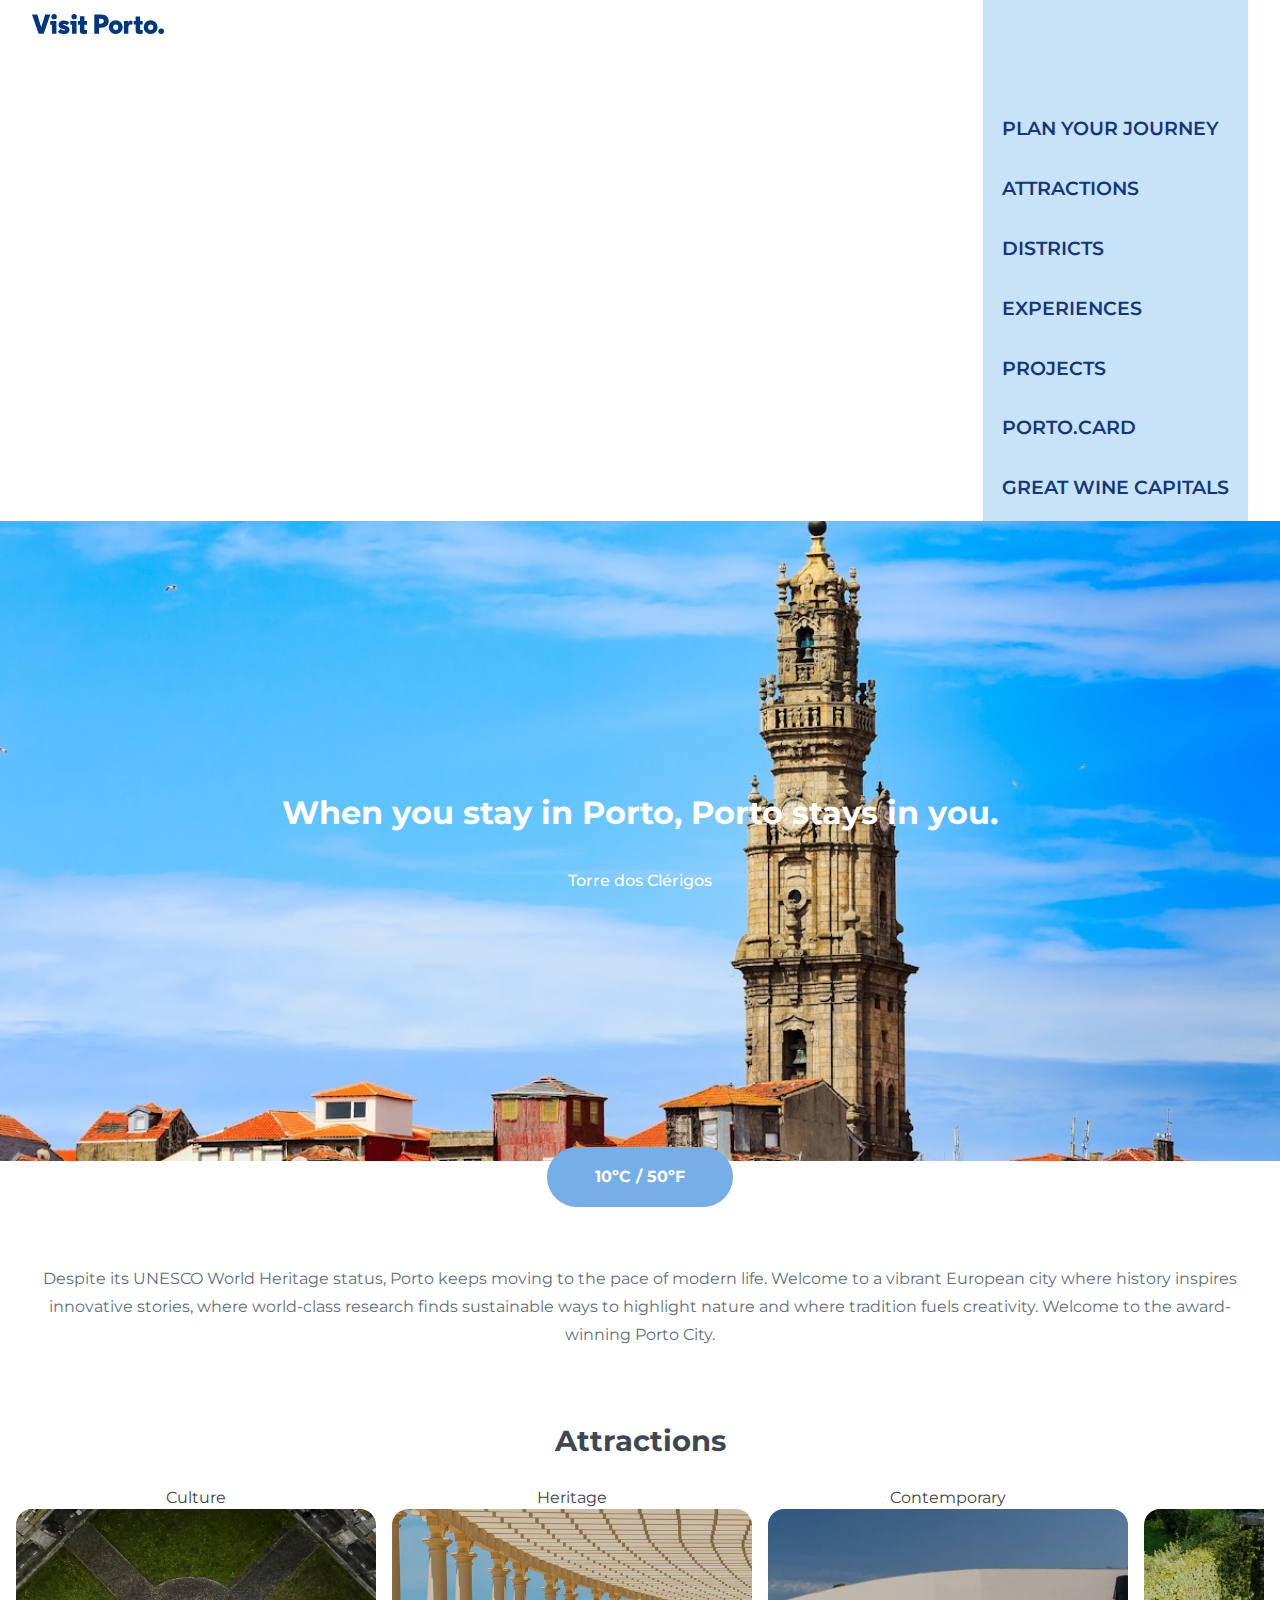
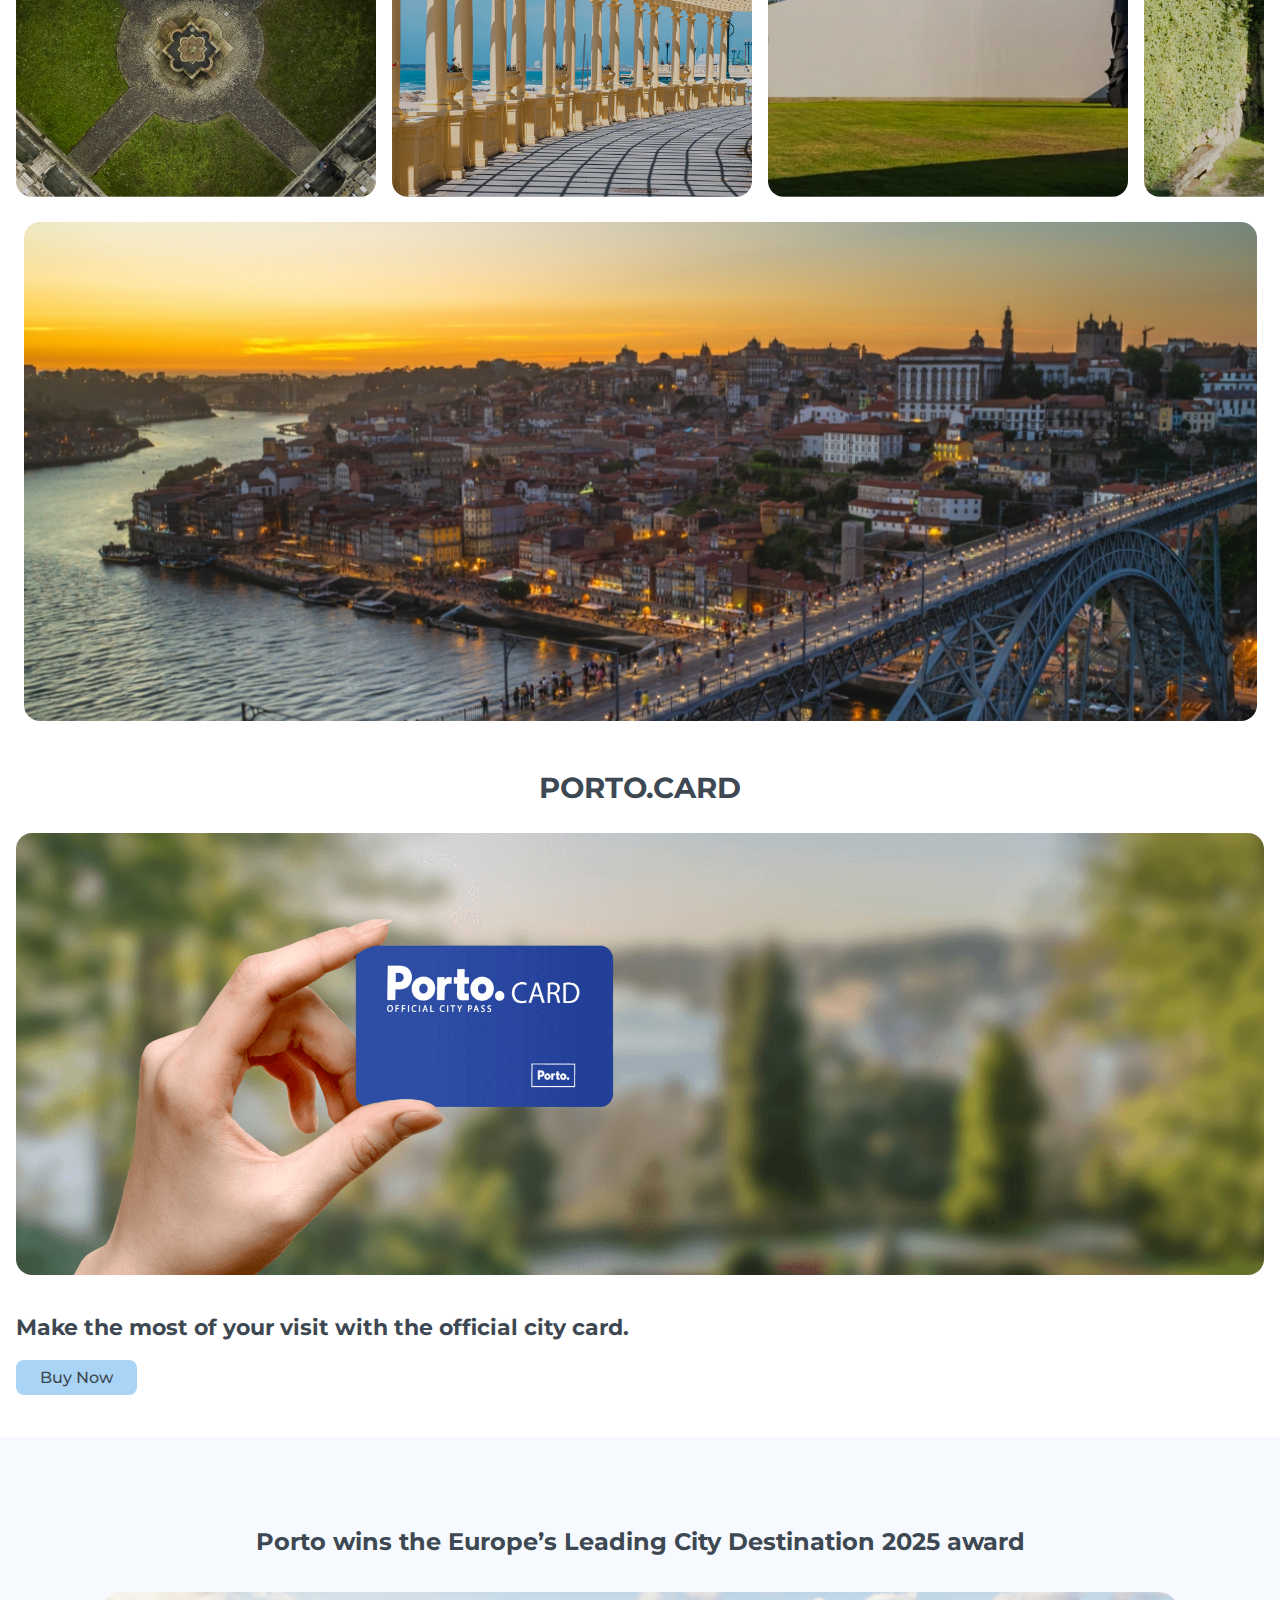
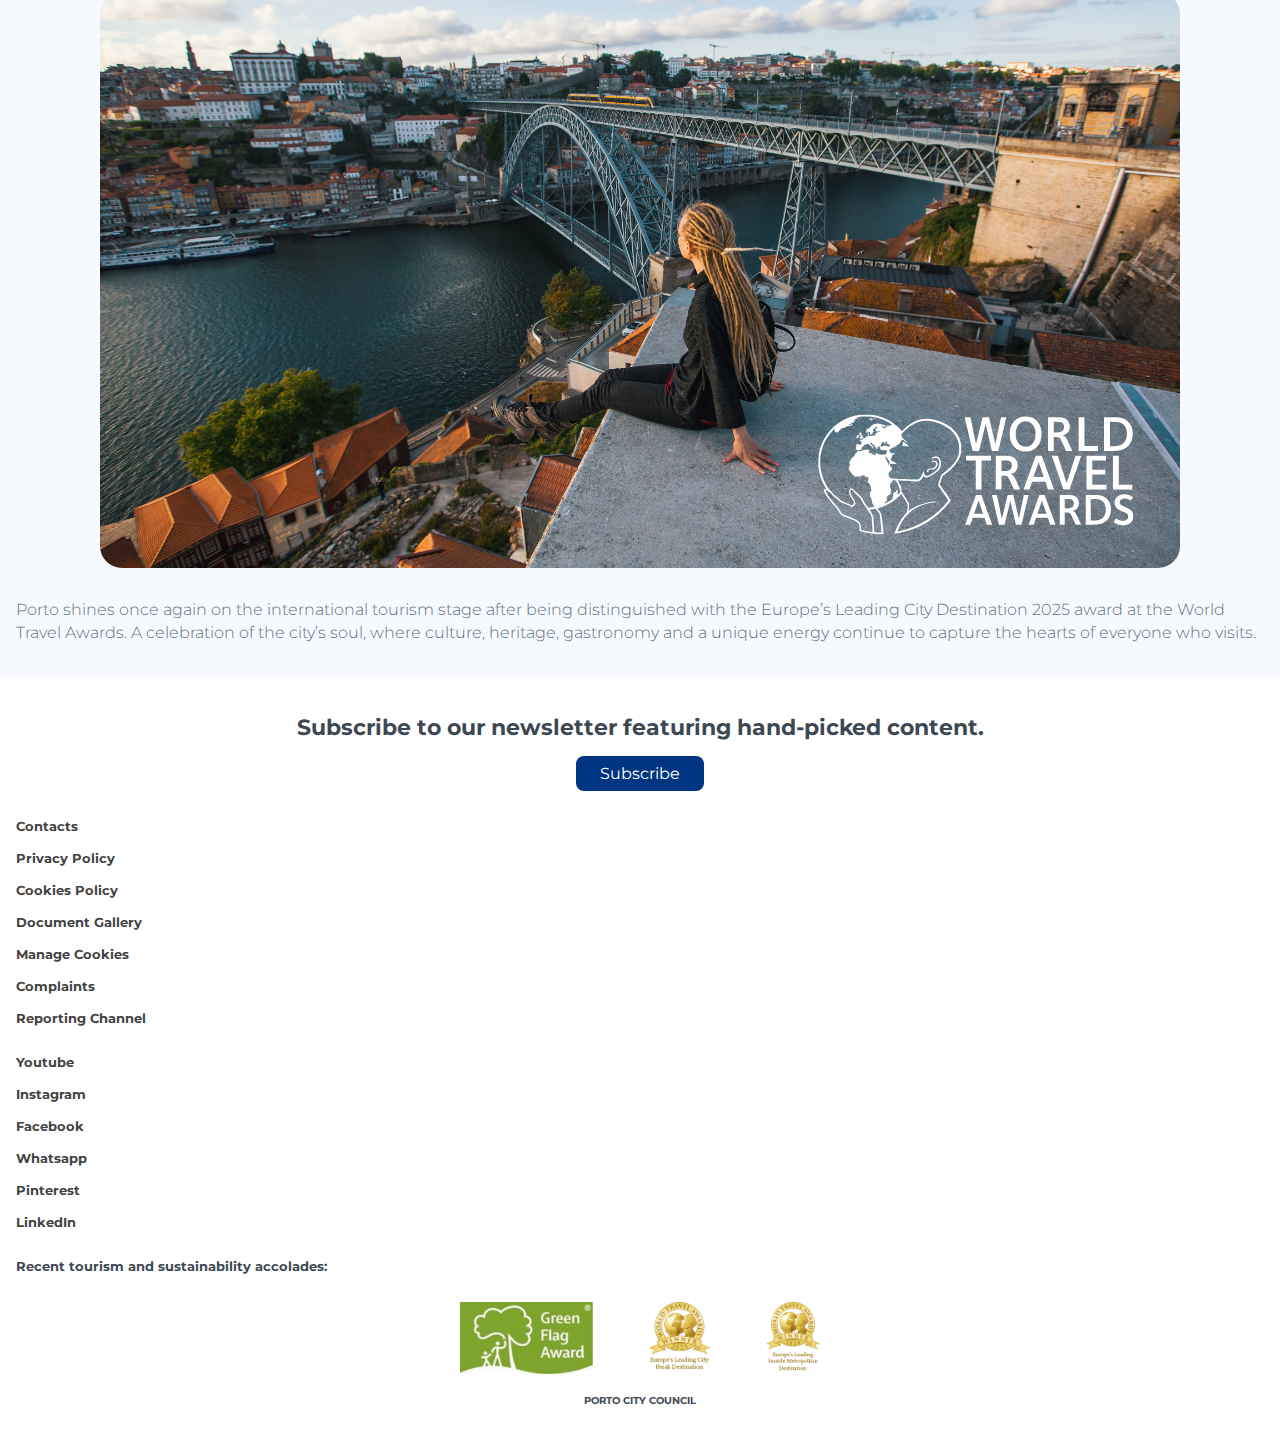
<file: index.html>
<!DOCTYPE html>
<html lang="EN">

<head>
    <meta charset="UTF-8">
    <meta name="viewport" content="width=device-width, initial-scale=1">
    <link rel="preconnect" href="https://fonts.googleapis.com">
    <link rel="preconnect" href="https://fonts.gstatic.com" crossorigin>
    <link
        href="https://fonts.googleapis.com/css2?family=Noto+Serif+Display:ital,wght@0,100..900;1,100..900&display=swap"
        rel="stylesheet">
    <link rel="preconnect" href="https://fonts.googleapis.com">
    <link rel="preconnect" href="https://fonts.gstatic.com" crossorigin>
    <link href="https://fonts.googleapis.com/css2?family=Playfair+Display:ital,wght@0,400..900;1,400..900&display=swap"
        rel="stylesheet">

    <link rel="preconnect" href="https://fonts.googleapis.com">
    <link rel="preconnect" href="https://fonts.gstatic.com" crossorigin>
    <link
        href="https://fonts.googleapis.com/css2?family=Expletus+Sans:ital,wght@0,400..700;1,400..700&family=Montserrat:ital,wght@0,100..900;1,100..900&display=swap"
        rel="stylesheet">
    <link rel="stylesheet" href="css/style.css">
    <title> Visit Porto </title>
</head>

<body>
    <header>
        <h1><a href="index.html"><img src="Porto/logo-visit.svg" alt="Visit Porto logo"></a></h1>
        <nav>
            <ul>
                <li>
                    <a href="districts.html" aria-label="Navigate to plan your journey page">Plan your journey</a>
                </li>
                <li>
                    <a href="districts.html" aria-label="Navigate to attractions page">Attractions</a>
                </li>
                <li>
                    <a href="districts.html" aria-label="Navigate to districts page">Districts</a>
                </li>
                <li>
                    <a href="districts.html" aria-label="Navigate to experiences page">Experiences</a>
                </li>
                <li>
                    <a href="districts.html" aria-label="Navigate to projects page">Projects</a>
                </li>
                <li>
                    <a href="districts.html" aria-label="Navigate to Porto Card information">Porto.CARD</a>
                </li>
                <li>
                    <a href="districts.html" aria-label="Navigate to Great Wine Capitals webpage">Great wine
                        capitals</a>
                </li>
            </ul>
        </nav>
        <button aria-label="Open navigation menu">
            <span></span>
            <span></span>
            <span></span>
        </button>
    </header>

    <main class="homepage">

        <section>
            <div>
                <h2>When you stay in Porto,
                    Porto stays in you. <span>Torre dos Clérigos</span></h2>

            </div>
            <img src="Porto/Porto_clerigos-tower.jpeg" alt="Torre dos Clérigos, famous tower in Porto">
            <p>10ºC / 50ºF</p>

            <p>
                Despite its UNESCO World Heritage status, Porto keeps moving to the pace of modern life.
                Welcome to a vibrant European city where history inspires innovative stories,
                where world-class research finds sustainable ways to highlight nature and where
                tradition fuels creativity. Welcome to the award-winning Porto City.

            </p>
        </section>
        <section>
            <h2> Attractions</h2>
            <ul>
                <li>
                    <a href="districts.html" aria-label="Explore cultural attractions in Porto">Culture
                        <img src="/Porto/Porto_Cultura.png" alt="Cultural landmarks and museums in Porto">
                    </a>
                </li>

                <li>
                    <a href="districts.html" aria-label="Discover heritage sites in Porto">Heritage
                        <img src="/Porto/Porto_Patrimonio.png" alt="UNESCO World Heritage sites in Porto">
                    </a>
                </li>

                <li>
                    <a href="districts.html" aria-label="Experience contemporary Porto">Contemporary
                        <img src="/Porto/Porto_Contemporaneidade.png"
                            alt="Modern architecture and contemporary art in Porto">
                    </a>
                </li>

                <li>
                    <a href="districts.html" aria-label="Explore nature and parks in Porto">Nature
                        <img src="Porto/Porto_Natureza.png" alt="Parks, gardens and natural spaces in Porto">
                    </a>
                </li>

                <li>
                    <a href="districts.html" aria-label="Discover food and wine experiences in Porto">Food & Wine
                        <img src="Porto/Porto_Gastronomia-e-Vinhos.png"
                            alt="Traditional Portuguese cuisine and Port wine">
                    </a>
                </li>

                <li>
                    <a href="districts.html" aria-label="Learn about business opportunities in Porto">Business
                        <img src="Porto/Porto_Negócios.jpg" alt="Business district and conference facilities in Porto">
                    </a>
                </li>

                <li>
                    <a href="districts.html" aria-label="Find shopping destinations in Porto"> Shopping
                        <img src="Porto/Porto_Comércio.jpg" alt="Shopping streets and markets in Porto">
                    </a>
                </li>
            </ul>
        </section>

        <img src="Porto/Porto_Dom-Luis-I.jpg" alt="The iconic Dom Luís I Bridge over the Douro River">
        <section>
            <h2>PORTO.CARD</h2>
            <img src="Porto/img-porto-card.png" alt="Porto Card tourist pass">
            <p>Make the most of your visit with the official city card.</p>
            <a href="districts.html" aria-label="Purchase Porto Card online">Buy Now</a>
        </section>

        <section>
            <h2>Porto wins the Europe’s Leading City Destination 2025 award</h2>
            <img src="Porto/Porto_Subscribe.png" alt="Porto cityscape at sunset">
            <p> Porto shines once again on the international tourism stage after being
                distinguished with the Europe’s Leading City Destination 2025 award at
                the World Travel Awards.

                A celebration of the city’s soul, where culture, heritage, gastronomy and a
                unique energy continue to capture the hearts of everyone who visits.
            </p>
        </section>
        <section>
            <h2>Subscribe to our newsletter featuring hand-picked content.</h2>
            <a href="districts.html" aria-label="Subscribe to Visit Porto newsletter">Subscribe</a>
        </section>

    </main>
    <footer>
        <nav aria-label="Footer navigation">
            <ul>
                <li><a href="districts.html">Contacts</a></li>
                <li><a href="districts.html">Privacy Policy</a></li>
                <li><a href="districts.html">Cookies Policy</a></li>
                <li><a href="districts.html">Document Gallery</a></li>
                <li><a href="districts.html">Manage Cookies</a></li>
                <li><a href="districts.html">Complaints</a></li>
                <li><a href="districts.html">Reporting Channel</a></li>
                <li><a href="districts.html">Youtube</a></li>
                <li><a href="districts.html">Instagram</a></li>
                <li><a href="districts.html">Facebook</a></li>
                <li><a href="districts.html">Whatsapp</a></li>
                <li><a href="districts.html">Pinterest</a></li>
                <li><a href="districts.html">LinkedIn</a></li>
            </ul>
        </nav>
        <p>Recent tourism and sustainability accolades:</p>
        <section>
            <img src="Porto/icon-green-flag.png" alt="Green Flag sustainability award">
            <img src="Porto/icon-europes-2023-winner@2x.png" alt="Europe's Leading City Destination 2023 winner">
            <img src="Porto/icon-europes-2024-winner.png" alt="Europe's Leading City Destination 2024 winner">
        </section>
        <p>PORTO CITY COUNCIL</p>

    </footer>

    <script src="scripts/script.js"></script>
</body>

</html>
</file>
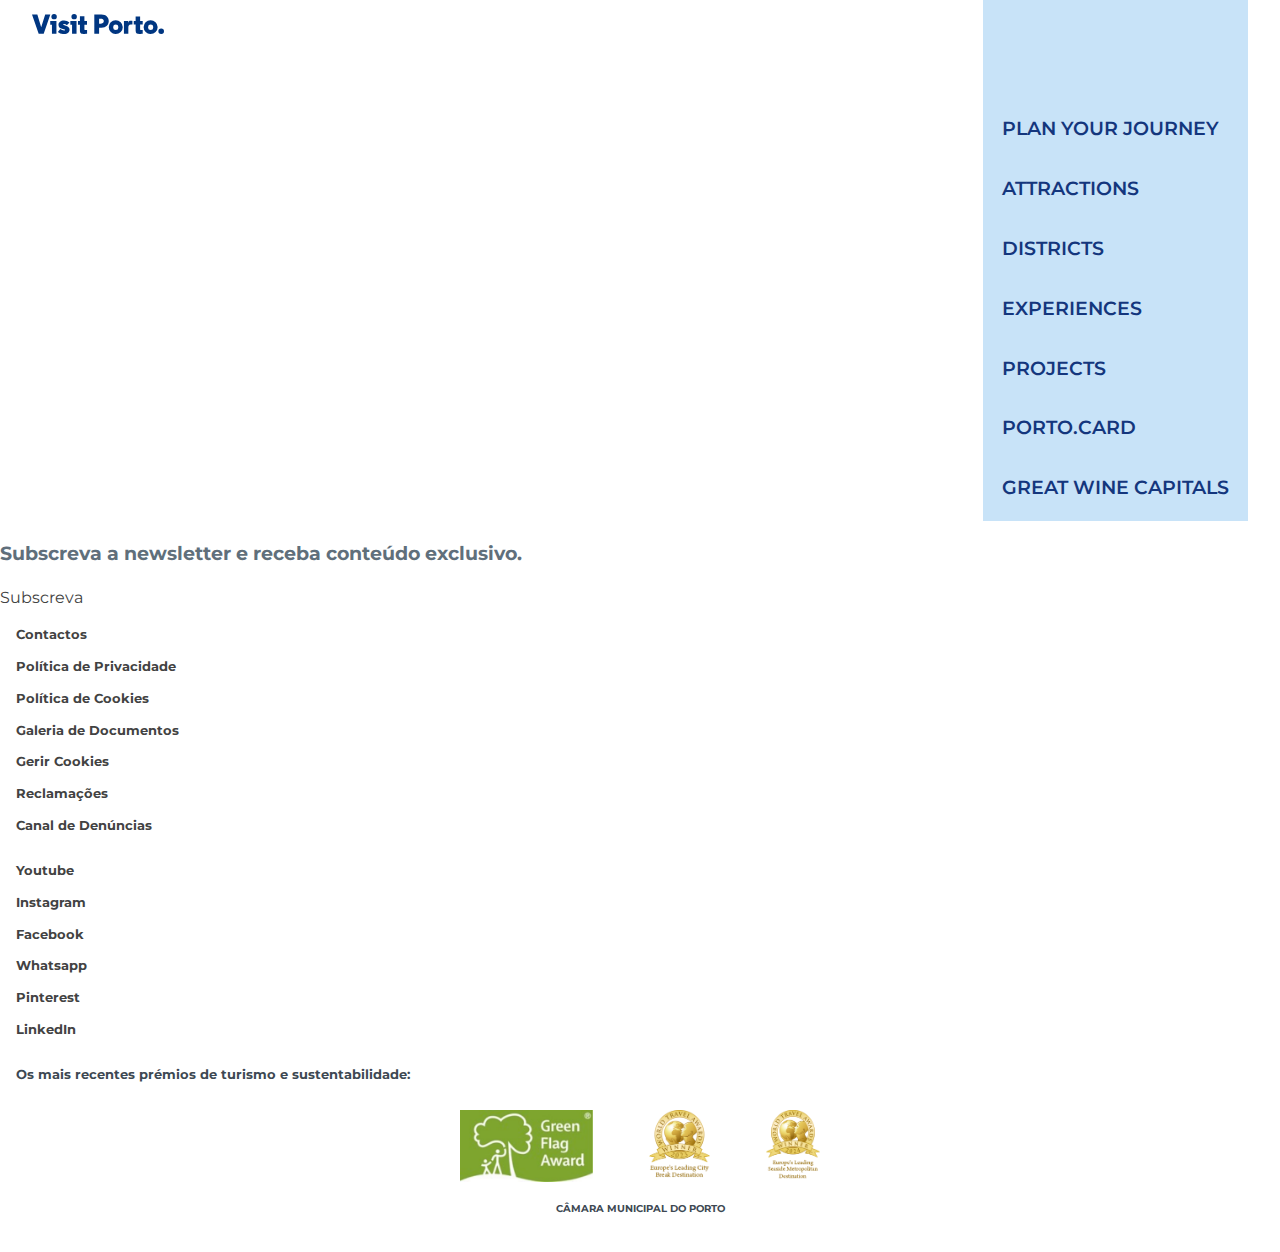
<file: cultura.html>
<!DOCTYPE html>
<html lang="PT">

<head>
    <meta charset="UTF-8">
    <meta name="viewport" content="width=device-width, initial-scale=1">
    <link rel="preconnect" href="https://fonts.googleapis.com">
    <link rel="preconnect" href="https://fonts.gstatic.com" crossorigin>
    <link
        href="https://fonts.googleapis.com/css2?family=Expletus+Sans:ital,wght@0,400..700;1,400..700&family=Montserrat:ital,wght@0,100..900;1,100..900&display=swap"
        rel="stylesheet">
    <link rel="stylesheet" href="css/style.css">
    <title> Visit Porto </title>
</head>

<body>
    <header>
        <h1><img src="Porto/logo-visit.svg" alt="logo"></h1>
        <nav>
            <ul>
                <li>
                    <a href="index.html">Plan your journey</a>
                </li>
                <li>
                    <a href="index.html">Attractions</a>
                </li>
                <li>
                    <a href="index.html">Districts</a>
                </li>
                <li>
                    <a href="index.html">Experiences</a>
                </li>
                <li>
                    <a href="index.html">Projects</a>
                </li>
                <li>
                    <a href="index.html">Porto.CARD</a>
                </li>
                <li>
                    <a href="index.html">Great wine capitals</a>
                </li>

                <!-- <li>
                    <select name="" id="">
                        <option value="">Language1</option>
                        <option value="">Language2</option>
                    </select>
                </li> -->

            </ul>
        </nav>
        <button>
            <span></span>
            <span></span>
            <span></span>
        </button>
    </header>
    <main>





         <section>
            <h3>Subscreva a newsletter e receba conteúdo exclusivo.</h3>
            <a href="">Subscreva</a>
        </section>
    </main>
   
    <footer>
        <nav>
            <ul>
                <li><a href="index.html">Contactos</a></li>
                <li><a href="index.html">Política de Privacidade</a></li>
                <li><a href="index.html">Política de Cookies</a></li>
                <li><a href="index.html">Galeria de Documentos</a></li>
                <li><a href="index.html">Gerir Cookies</a></li>
                <li><a href="index.html">Reclamações</a></li>
                <li><a href="index.html">Canal de Denúncias</a></li>
                <li><a href="index.html">Youtube</a></li>
                <li><a href="index.html">Instagram</a></li>
                <li><a href="index.html">Facebook</a></li>
                <li><a href="index.html">Whatsapp</a></li>
                <li><a href="index.html">Pinterest</a></li>
                <li><a href="index.html">LinkedIn</a></li>
            </ul>
        </nav>
        <p>Os mais recentes prémios de turismo e sustentabilidade: </p>
        <section>
        <img src="Porto/icon-green-flag.png" alt="">
        <img src="Porto/icon-europes-2023-winner@2x.png" alt="">
        <img src="Porto/icon-europes-2024-winner.png" alt="">
        </section>
        <p>CÂMARA MUNICIPAL DO PORTO</p>

    </footer>

 <script src="scripts/script.js"></script>
</body>

</html>
</file>
<file: css/style.css>
:root {
--color-text-paragraphs: #606f7b; 
--color-text-headings: #3d4852; 
--color-text-header: #14367d; 
--color-text-slide: #ffffff; 
--color-text-dark: #333333; 
--color-text-light: #ffffff;

--color-bg-hamburger: #c8e3f8; 
--color-bg-light: #f6fafe; 
--color-bg-dark: #003681;


--color-link-light: #e9e9e9; 
--color-link-mid:#aad4f5;
--color-link-hover: #003681; 
--color-nav-hover: #161616; 
--color-temp: #76aee8;

--color-hamburger: #0a0a0a;

--color-slide-1: #b20d10; 
--color-slide-2: #52c1dd; 
--color-slide-3: #67bea3; 
--color-slide-4: #f2bf00;
--color-slide-5: #e6007e;

--color-blue-focus: #0053c6;
}

*,
*::before,
*::after {
    box-sizing: border-box;
}

body {
    font-family: "Montserrat", Arial, Helvetica, sans-serif;
    margin: 0;
    line-height: 1.45;
    color: var(--color-text-paragraphs);
}

h1 {
    margin: 0 1em;
}

h2 {
    font-weight: 700;
    text-align: center;
    font-size: 1.8em;
    color: var(--color-text-headings)
}

a {
    color: #424242;
    text-decoration: none;
}

a:focus-visible{
    outline: solid 0.15em var(--color-blue-focus);
    outline-offset: 0.2em;
}

ul {
    list-style: none;
    padding: 0;
    margin: 0;
}

.visually-hidden {
  clip: rect(0 0 0 0);
  clip-path: inset(50%);
  height: 1px;
  overflow: hidden;
  position: absolute;
  white-space: nowrap;
  width: 1px;
}


/* ********************* */
/* Hier begint de header */
/* ********************* */

header {
    display: flex;
    justify-content: space-between;
    position: relative;
    z-index: 1;
    padding-right: 2em;
}

header nav {
    position: fixed;
    top: 0;
    left: 0;
    width: 100vw;
    height: 100vh;
    background-color: var(--color-bg-hamburger);
    translate: 100%;
}

header nav ul {
    display: flex;
    flex-direction: column;
    gap: 2rem;
    margin-top: 5em;
    font-size: larger;
    padding: 1em;
}


header nav a {
    color: var(--color-text-header);
    font-weight: 600;
    text-transform: uppercase;
    transition: color 0.3s ease;
}
header nav a:hover {
    color: var(--color-nav-hover); 
}

header button {
    z-index: 1;
    display: grid;
    grid-template-areas: "stack";
    place-items: center;
    appearance: none;
    background: transparent;
    border: none;

}

header button span {
    display: block;
    grid-area: stack;
    width: 1.87em;
    height: 0.17em;
    background-color: var(--color-hamburger);

}

header button span:nth-of-type(1) {
    translate: 0 -0.5em;
    transition: rotate .3s ease, translate .3s ease;
}

header button span:nth-of-type(2) {
    transition: opacity .3s ease;
}

header button span:nth-of-type(3) {
    translate: 0 0.5em;
    transition: rotate .3s ease, translate .3s ease;

}

header:has(nav.active) button span:nth-of-type(1) {
    rotate: z -45deg;
    translate: 0;
}

header:has(nav.active) button span:nth-of-type(2) {
    opacity: 0;
}


header:has(nav.active) button span:nth-of-type(3) {
    rotate: z 45deg;
    translate: 0;
}

.active {
    translate: 0;
}

@media (width > 730px) {
    header nav {
        position: static;
        height: auto;
        width: auto;
        translate: 0;
    }

    header nav ul {
        display: flex;
    }

    header button {
        display: none;
    }
}

/* ==================== */
/* Homepage */
/* ==================== */

/* section 1 */



.homepage {
    font-size: 1em;
    text-align: center;
}


.homepage section:first-of-type {
    display: grid;
    grid-template-columns: repeat(1, 1fr);
}

.homepage section:first-of-type>img {
    grid-area: 1/1;
    width: 100%;
    height: 40em;
    object-fit: cover;
    z-index: -1;
}

.homepage section:first-of-type>div {
    grid-area: 1 / 1;
    display: flex;
    flex-direction: column;
    justify-content: center;
    align-items: center;
    color: var(--color-text-light);
}

.homepage section:first-of-type div h2 {
    font-size: 2em;
    color: var(--color-text-light);
}

.homepage section:first-of-type div h2 span {
    display: block;
    font-size: 0.5em;
    padding-top: 2em;
    font-weight: 500;
}

.homepage section:first-of-type>p:first-of-type {
    background-color: var(--color-temp);
    font-weight: 700;
    color: var(--color-text-light);
    padding: 1em 3em;
    border-radius: 2em;
    width: max-content;
    margin: -0.9em auto;
}
.homepage section:first-of-type>p:first-of-type:hover{
  animation-name:lord-animation;
  animation-duration:1s;  
}

@keyframes lord-animation {
  0% {
    rotate:0deg;
  }
  100% {
    rotate:360deg;
  }
}

.homepage section:first-of-type>p {
    margin: 4.5em 0 3em 0;
    line-height: 1.75em;
    padding: 0 1.25em;
    color: var(--color-text-paragraphs);

}

/* section 2 */

.homepage section:nth-of-type(2) {
    max-width: fit-content;
    margin: 1em;
}

.homepage section:nth-of-type(2)>ul {
    display: flex;
    overflow: auto;
    gap: 1em;
}

.homepage section:nth-of-type(2)>ul>li {
    flex-shrink: 0;
    width: 22.5em;
    height: 20em;
}


.homepage section:nth-of-type(2)>ul>li img {
    width: 100%;
    height: 90%;
    object-fit: cover;
    border-radius: 1em;
    transition: 0.5s;
}

.homepage section:nth-of-type(2)>ul>li img:hover{
  transform: scale(1.05);
}

.homepage section:nth-of-type(2)>img:hover{
    transform: scale(1.05);
}

/* img */
.homepage>img:nth-of-type(1) {
    max-width: 100%;
    border-radius: 1em;
}

/* section3 */

.homepage section:nth-of-type(3) {
    padding: 1em;
    color: var(--color-text-headings);
    margin-bottom: 2em;
    text-align: left;
}

.homepage section:nth-of-type(3) h2{
    animation: floating 2s infinite alternate ease-in-out;
}

@keyframes floating {
  from {
    transform: translateY(-1em);
  }

  to {
    transform: translateY(1em);
  }
}


.homepage section:nth-of-type(3)>img {
    max-width: 100%;
    border-radius: 1em;
    margin-bottom: 0.5em;
}

.homepage section:nth-of-type(3)>p {
    color: var(--color-text-headings);
    font-size: 1.4em;
    font-weight: 700;
    margin-bottom: 1em;
}

.homepage section:nth-of-type(3)>a {
    background-color: var(--color-link-mid);
    color: var(--color-dark-bg);
    font-weight: 500;
    margin-top: 2em;
    padding: .5em 1.5em;
    border-radius: 0.5em;
    transition: all 0.3s ease;
}

.homepage section:nth-of-type(3)>a:hover {
    background-color:var(--color-link-hover); 
    color: var(--color-text-light);
    transform:scale(1.05); 
}

/* section 4 */
.homepage section:nth-of-type(4) {
    background-color: var(--color-bg-light);
    color: var(--color-text-headings);
    padding: 1em;
}

.homepage section:nth-of-type(4)>h2 {
    font-size: 1.5em;
    margin-top: 1em;
    padding-bottom: .5em;
    padding-top: 2em;
}

.homepage section:nth-of-type(4)>img {
    max-width: 100%;
    border-radius: 1em;
    margin-bottom: 0.5em;
}

.homepage section:nth-of-type(4)>p:first-of-type {
    font-weight: 300;
    text-align: start;
    color: var(--color-text-paragraphs);
    margin-bottom: 1em;
}


/* Section 5 */

.homepage section:nth-of-type(5) {
    padding: 1em;
    color: var(--color-text-headings);
}

.homepage section:nth-of-type(5) h2{
    font-size: 1.4em;
}

.homepage section:nth-of-type(5)>a {
    padding: 0.5em 1.5em;
    background-color: var(--color-bg-dark);
    color: var(--color-text-light);
    margin-top: 2em;
    padding: .5em 1.5em;
    border-radius: 0.5em;
    transition: all 0.3s ease;
}
.homepage section:nth-of-type(5)>a:hover{
    background-color: #aad4f5; 
    color:var(--color-link-hover);
    transform: scale(1.05); 
}


/* footer */

footer {
    padding: 1em;
}

footer>nav>ul {
    font-size: small;
    display: flex;
    flex-direction: column;
    gap: 1em;
    font-weight: 700;
    color: var(--color-text-headings);
}

footer>nav>ul>li:nth-of-type(8) {
    margin-top: 1em;
}

footer > nav > ul > li > a {
    transition: color 0.3s ease;
}

footer > nav > ul > li > a:hover {
    color: var(--color-text-header); 
    
}

footer>p:first-of-type {
    font-weight: 700;
    color: var(--color-text-headings);
    font-size: small;
    margin-top: 2em;
    margin-bottom: 2em
}

footer>p:last-of-type {
    text-align: center;
    font-weight: 700;
    color: var(--color-text-headings);
    font-size: x-small;
    margin-top: 2em;
    margin-bottom: 2em
}

footer>section {
    display: flex;
    justify-content: center;
    gap: 3.5em;
    ;
}

footer>section img {
    width: auto;
    height: 4.5em;
    flex-shrink: 0;
}



/* ==================== */
/* Pagina 2 */
/* ==================== */


.pagina ul {
    list-style: none;
    padding: 0;
    margin: 0;
}

.pagina section:first-of-type {
    position: relative;
    width: 100%;

}

.pagina section:first-of-type img {
    width: 100%;
    height: 20em;
    object-fit: cover;
    display: block;
}

.pagina section:first-of-type h2 {
    font-family:"Noto Serif Display", serif;
    position: absolute;
    top: 30%;
    left: 10%;
    translate: -20% -80%;
    color: var(--color-text-light);
    font-size: 1.7em;
    font-weight: 700;
    text-align: right;
    line-height: 1;
    margin: 0;
    width: max-content;
}

.pagina section:nth-of-type(2) {
    padding-left: 1.25em;
    padding-right: 1.25em;
    text-align: center;
}

.pagina section:nth-of-type(2) h2 {
    margin-top: 3em;
    margin-bottom: 1em;
    font-size: 1.5em
}

.pagina section:nth-of-type(2) p {
    line-height: 1.75em;
    font-weight: 300;
    color: var(--color-text-paragraphs);

}

.pagina section:nth-of-type(3) nav {
    display: flex;
    justify-content: center;
    padding-top: 4em;
}

.pagina section:nth-of-type(3) nav ul {
    display: flex;
    gap: 1em;
    justify-content: center;
    max-width: 20em;
    flex-wrap: wrap;
    margin: 2em;
}

.pagina section:nth-of-type(3) nav ul li a{
    display: block;
    padding: 0.6em 1.25em;
    border: 0.1em solid var(--color-link-light);
    border-radius: 0.5em;
    background-color:var(--color-text-light);
    color: var(--color-text-dark);
    font-weight: 500;
    transition: all 0.3s ease-in-out;
}

.pagina > section:nth-of-type(3) nav ul li:nth-of-type(1) a:hover {
    background-color: var(--color-slide-1);
    color: var(--color-text-slide);
}

.pagina > section:nth-of-type(3) nav ul li:nth-of-type(2) a:hover {
    background-color: var(--color-slide-2);
    color: var(--color-text-slide);
}

.pagina > section:nth-of-type(3) nav ul li:nth-of-type(3) a:hover {
    background-color: var(--color-slide-3);
    color:var(--color-text-slide);
}

.pagina > section:nth-of-type(3) nav ul li:nth-of-type(4) a:hover {
    background-color: var(--color-slide-4);
    color:var(--color-text-slide);
}

.pagina > section:nth-of-type(3) nav ul li:nth-of-type(5) a:hover {
    background-color: var(--color-slide-5);
    color: var(--color-text-slide);;
}

.pagina>section:nth-of-type(3)>ul li:first-of-type {
    background-color: var(--color-slide-1);
}

.pagina>section:nth-of-type(3)>ul li:nth-of-type(2) {
    background-color: var(--color-slide-2);
}

.pagina>section:nth-of-type(3)>ul li:nth-of-type(3) {
    background-color: var(--color-slide-3);
}

.pagina>section:nth-of-type(3)>ul li:nth-of-type(4){
    background-color: var(--color-slide-4);
}
.pagina>section:nth-of-type(3)>ul li:nth-of-type(5) {
    background-color: var(--color-slide-5);
}

.pagina>section:nth-of-type(3)>ul {
    display: flex;
    overflow: auto;
    gap: 1em;
    scroll-behavior: smooth;
    text-align: center;
}

.pagina>section:nth-of-type(3)>ul li {
    flex-shrink: 0;
    flex-basis: 100%;
    padding-left: 1em;
    padding-right: 1em;
}

.pagina>section:nth-of-type(3)>ul li h3 {
    color: var(--color-text-slide);
    font-size: 2.3em;
    line-height: 1.2em;
    font-weight: 700;
    margin-top: 1.5em;
    margin-bottom: 0.1em;
    text-transform: uppercase;
}

.pagina>section:nth-of-type(3)>ul li h4 {
    color: var(--color-text-slide);
    font-size: 1.5em;
    line-height: 1.2em;
    font-weight: 650;
    margin-bottom: 0.1em;
}

.pagina>section:nth-of-type(3)>ul li p {
    color: var(--color-text-slide);
    line-height: 1.75em;
    font-weight: 200;
    margin-left: auto;
    margin-right: auto;
}

.pagina>section:nth-of-type(3) video{
    max-width: 90%;
    padding-bottom: 2em;

}

.pagina section:nth-of-type(4) {
    text-align: center;
    padding: 7em 0.5em;
}

.pagina section:nth-of-type(4) img {
    width: 80%;
    max-width: 35em;
    height: auto;
    display: block;
    margin: 0 auto 2em auto;
}

.pagina section:nth-of-type(4) p {
    font-size: 1.75em;
    color: var(--color-text-headings);
    line-height: 1.4;
    margin-top: 1em;
}


.pagina section:nth-of-type(5) {
    padding: 1em;
    color: var(--color-text-headings);
    text-align: center;
}
.pagina section:nth-of-type(5) h2{
    font-size: 1.4em;
}
.pagina section:nth-of-type(5)>a {
    background-color:var(--color-link-hover);
    color: var(--color-text-light);
    margin-top: 2em;
    padding: .5em 1.5em;
    border-radius: 0.5em;
    transition: all 0.3s ease;
}


.pagina section:nth-of-type(5)>a:hover{
    background-color: var(--color-link-mid); 
    color:var(--color-link-hover);
    transform: scale(1.05); 
}
</file>
